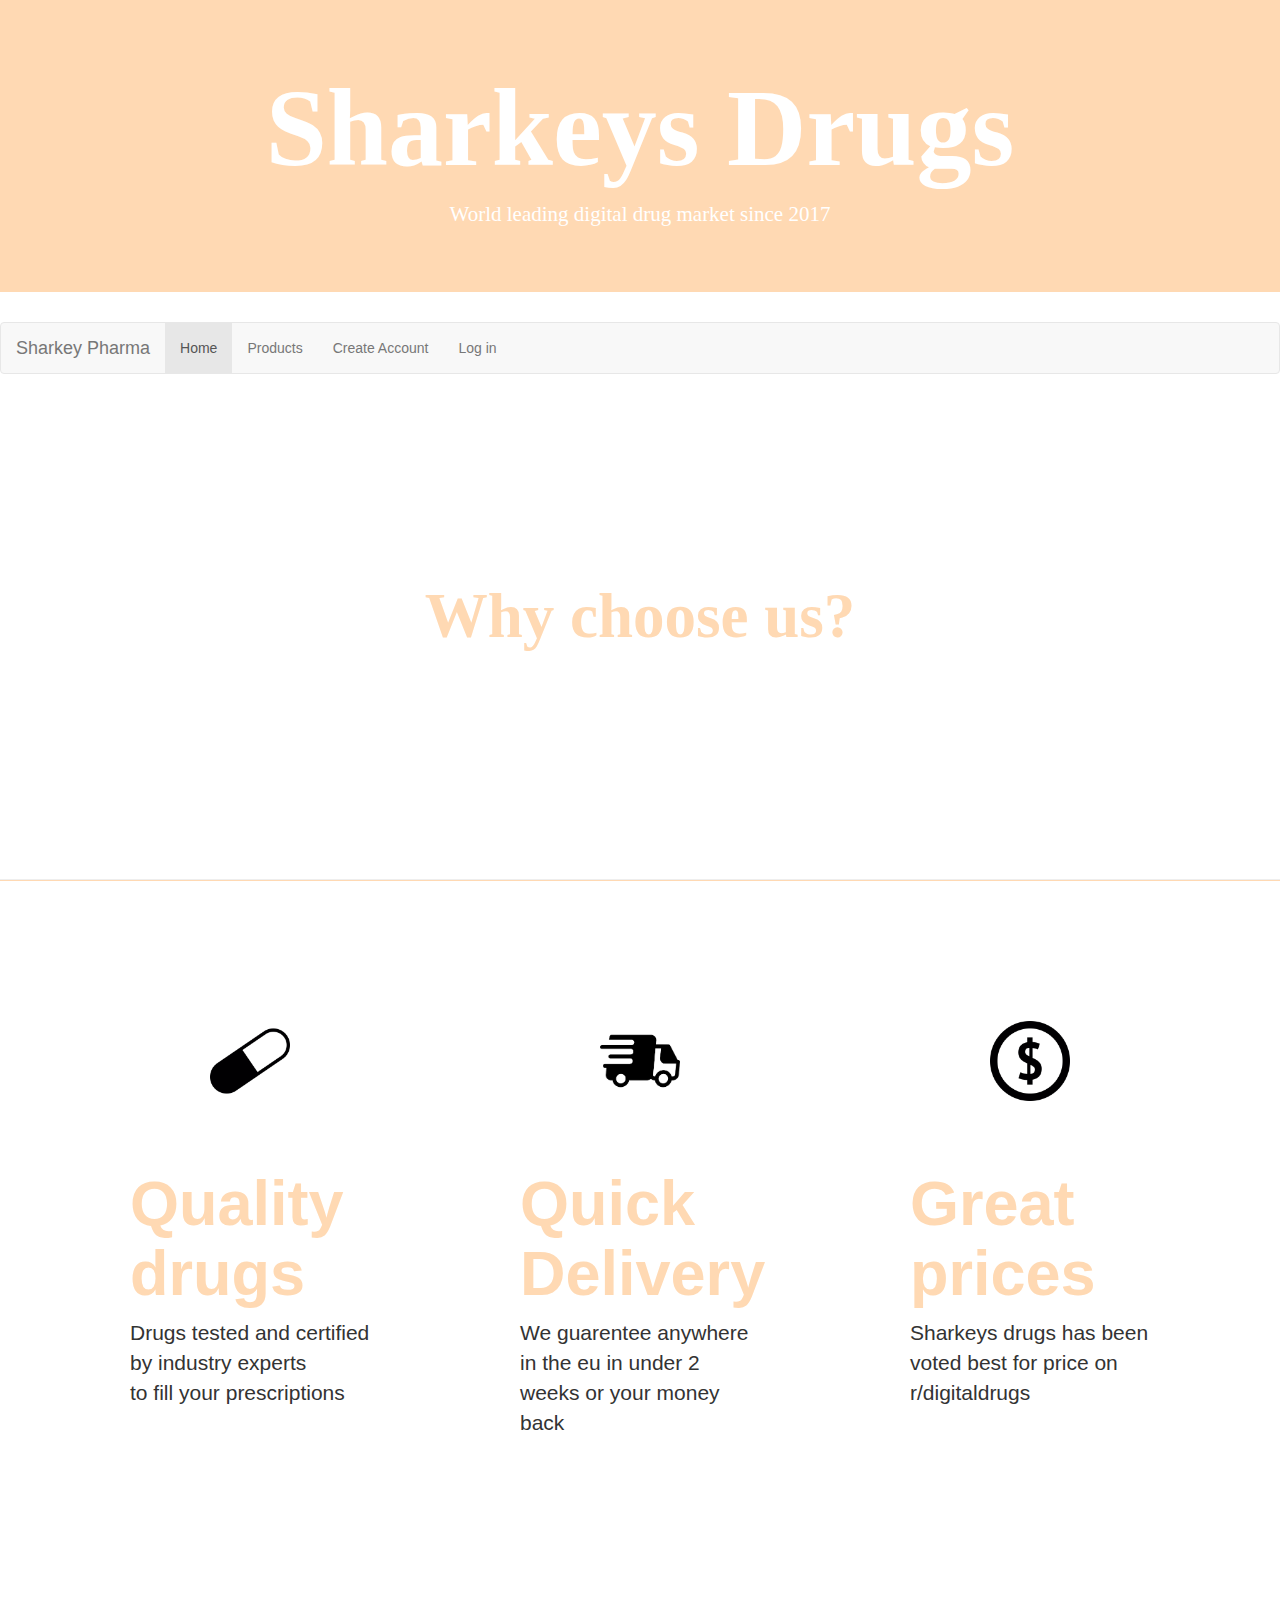
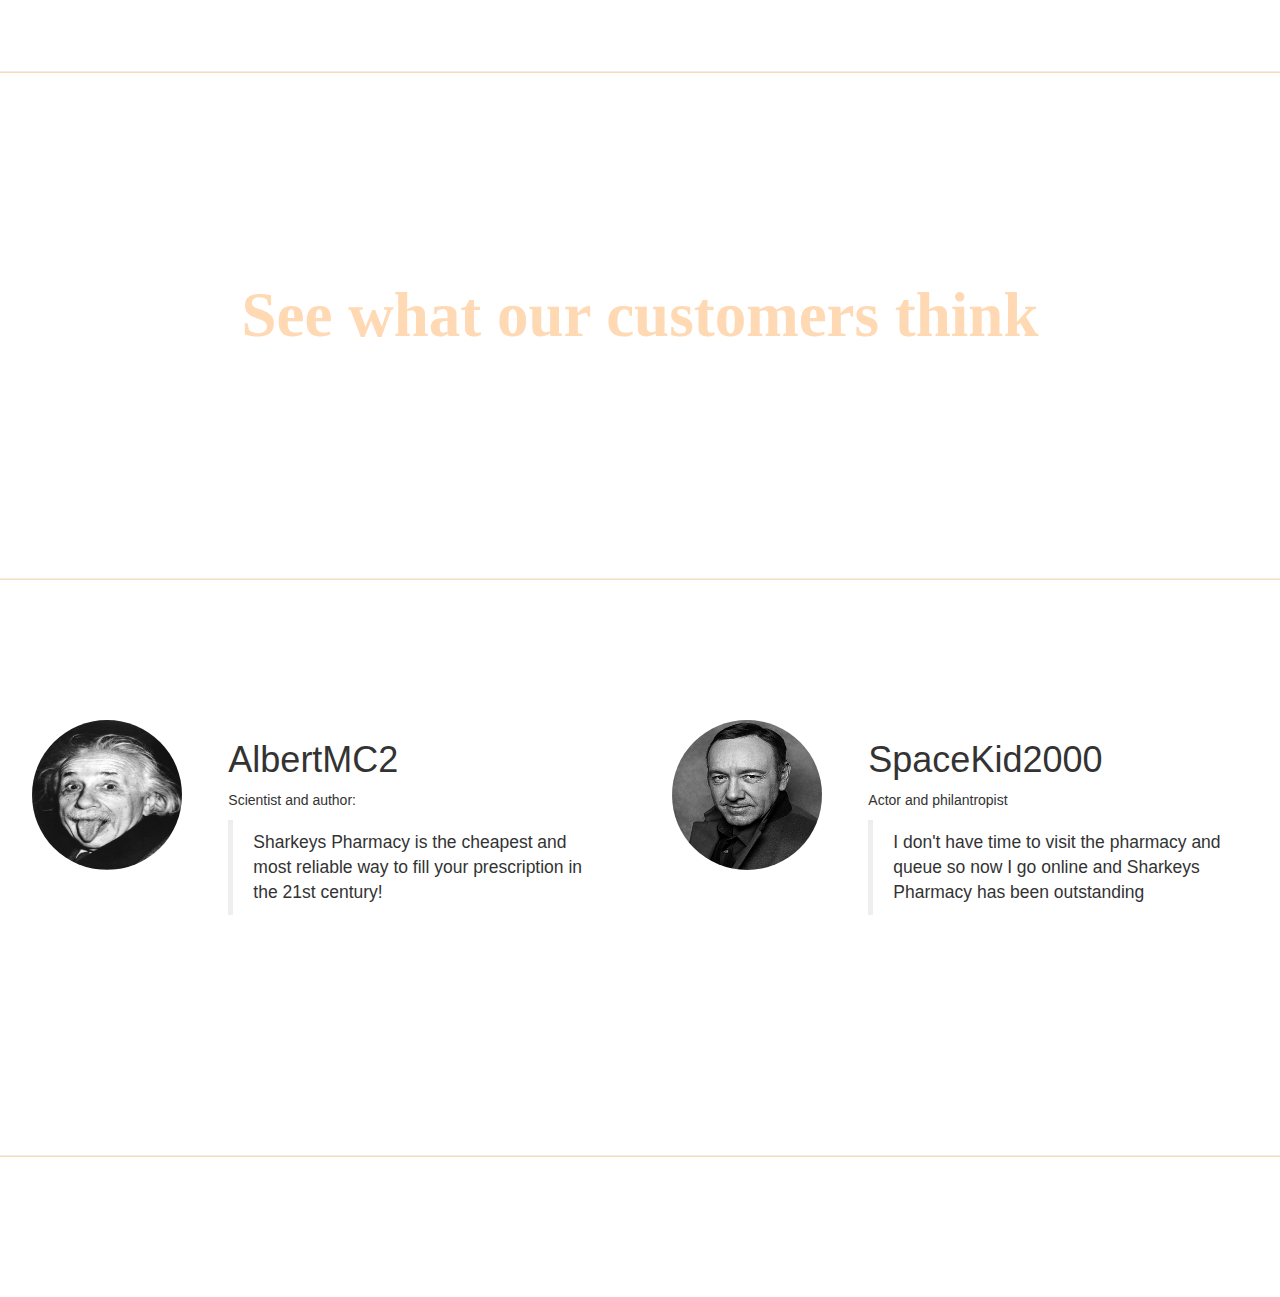
<file: index.html>
<!DOCTYPE html>
<html>
  <head>
    <link rel="stylesheet" href="https://maxcdn.bootstrapcdn.com/bootstrap/3.3.7/css/bootstrap.min.css">
    <link rel="stylesheet" href="localstyles.css">
  </head>

  <body>
  <div class = "jumbotron" id= "jumbo1">
      <h1 id = "header1"><center>Sharkeys Drugs<center></h1>
      <p id= "p1">World leading digital drug market since 2017</p>
  </div>


  <nav class="navbar navbar-default">

    <div class="container-fluid">
      <div class="navbar-header">
        <a class="navbar-brand" href="#">Sharkey Pharma</a>
      </div>

      <ul class="nav navbar-nav">

        <li class="active"><a href="#">Home</a></li>
        <li><a href="products.html">Products</a></li>
        <li><a href="createaccount.html">Create Account</a></li>
        <li><a href="login.html">Log in</a></li>

      </ul>

    </div>

  </nav>

  <br></br>
  <br></br>
  <br></br>

  <div class="container-fluid">
    <div class="jumbotron" id = "subjumbo1">
      <center><h1 id="subjumboh1">Why choose us?</h1><Center>
    </div>
   </div>
 </div>

 <br></br>
 <br></br>
 <br></br>
 <hr>
 <br></br>
 <br></br>
 <br></br>


  <div class="container">
    <div class ="row">
      <div class="col-md-4">
        <center><img src="images/pillindex.png" class="img-rounded" height=80 width=80></center>
         <div class="jumbotron" id = "subjumbo2">
           <h1 id="subhead1">Quality drugs</h1>
             <p id = "subp1">Drugs tested and certified by industry experts<br>to fill your prescriptions</p>
         </div>
      </div>

      <div class="col-md-4">
        <center><img src="images/deliveryindex.png" class="img-rounded" height=80 width=80></center>
          <div class="jumbotron" id = "subjumbo2">
            <h1 id="subhead1">Quick Delivery</h1>
            <p id = "subp1">We guarentee anywhere in the eu in under 2 weeks or your money back</p>
          </div>
      </div>

      <div class="col-md-4">
        <center><img src="images/dollar.png" class="img-rounded" height=80 width=80></center>
        <div class="jumbotron" id = "subjumbo2">
          <h1 id="subhead1">Great prices</h1>
          <p id = "subp1">Sharkeys drugs has been voted best for price on r/digitaldrugs</p>
        </div>
      </div>
    </div>
  </div>

  <br></br>
  <br></br>
  <br></br>
  <hr>
  <br></br>
  <br></br>
  <br></br>

  <div class="container-fluid">
    <div class="jumbotron" id = "subjumbo1">
      <center><h1 id="subjumboh1">See what our customers think</h1><Center>
    </div>
   </div>
 </div>

 <br></br>
 <br></br>
 <br></br>
 <hr>
 <br></br>
 <br></br>
 <br></br>

 <div class="container-fluid">
   <div class ="row">
      <div class="col-md-2">
       <center><img src="images/customer1.jpg" class="img-circle" height=150 width=150></center>
      </div>

      <div class="col-md-4">
        <h1>AlbertMC2</h1>
        <p>Scientist and author:</p>
        <blockquote>
          <p>Sharkeys Pharmacy is the cheapest and most reliable way to fill your prescription in the 21st century!</p>
        </blockquote>
      </div>

      <div class="col-md-2">
       <center><img src="images/customer2.jpg" class="img-circle" height=150 width=150></center>
      </div>

      <div class="col-md-4">
        <h1>SpaceKid2000</h1>
        <p>Actor and philantropist</p>
        <blockquote>
          <p>I don't have time to visit the pharmacy and queue so now I go online and Sharkeys Pharmacy has been outstanding</p>
        </blockquote>
      </div>

    </div>
  </div>

  <br></br>
  <br></br>




  <br></br>
  <br></br>
  <br></br>
  <hr>
  <br></br>
  <br></br>
  <br></br>



  <body>
<html>
</file>
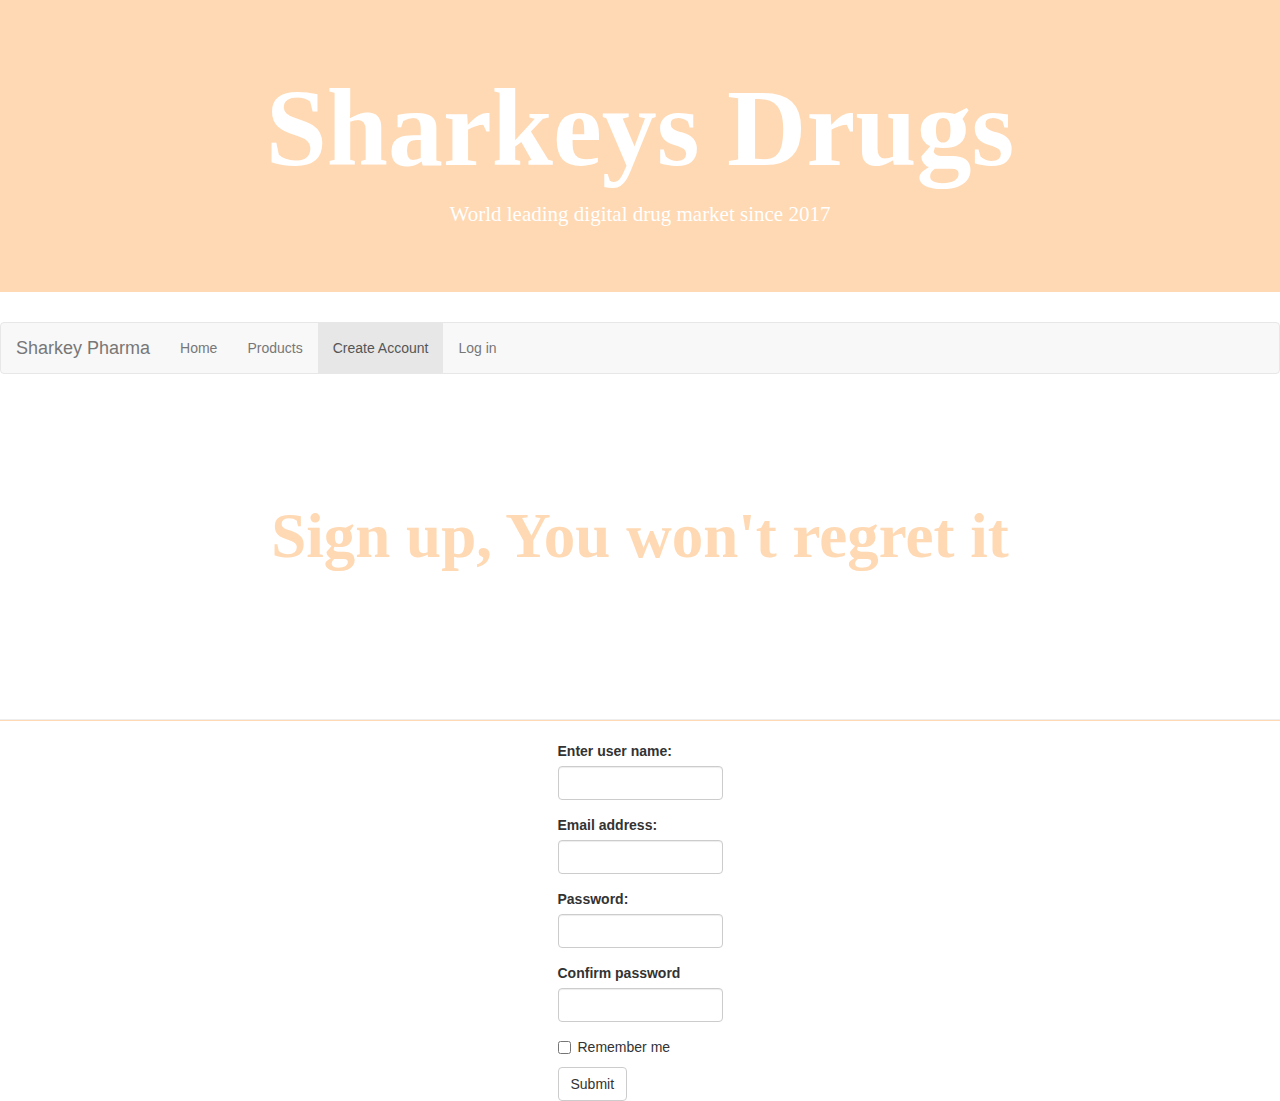
<file: createaccount.html>
<!DOCTYPE html>
<html>
  <head>
    <link rel="stylesheet" href="https://maxcdn.bootstrapcdn.com/bootstrap/3.3.7/css/bootstrap.min.css">
    <link rel="stylesheet" href="localstyles.css">
  </head>

  <body>
  <div class = "jumbotron" id= "jumbo1">
      <h1 id = "header1"><center>Sharkeys Drugs<center></h1>
      <p id= "p1">World leading digital drug market since 2017</p>
  </div>


  <nav class="navbar navbar-default">

    <div class="container-fluid">
      <div class="navbar-header">
        <a class="navbar-brand" href="#">Sharkey Pharma</a>
      </div>

      <ul class="nav navbar-nav">

        <li><a href="index.html">Home</a></li>
        <li><a href="products.html">Products</a></li>
        <li class="active"><a href="#">Create Account</a></li>
        <li><a href="login.html">Log in</a></li>

      </ul>

    </div>

  </nav>

  <br></br>

  <div class="container-fluid">
    <div class="jumbotron" id = "subjumbo1">
      <center><h1 id="subjumboh1">Sign up, You won't regret it</h1><Center>
    </div>
   </div>
 </div>

 <br></br>
 <hr>

 <div class="container">
   <div class="row">
     <div class ="col-md-5">
     </div>

     <div class ="col-md-2">
      <form>
       <div class="form-group">
         <label for="username">Enter user name:</label>
         <input type="text" class="form-control" id="uname">
       </div>
       <div class="form-group">
         <label for="email">Email address:</label>
         <input type="email" class="form-control" id="email">
       </div>
       <div class="form-group">
         <label for="pwd">Password:</label>
         <input type="password" class="form-control" id="pwd">
       </div>
       <div class="form-group">
         <label for="pwd1">Confirm password</label>
         <input type="password" class="form-control" id="pwd1">
       </div>
       <div class="checkbox">
         <label><input type="checkbox"> Remember me</label>
       </div>
       <button type="submit" class="btn btn-default">Submit</button>
      </form>
     </div>

     <div class ="col-md-5">
     </div>

   </div>
 </div>
</file>
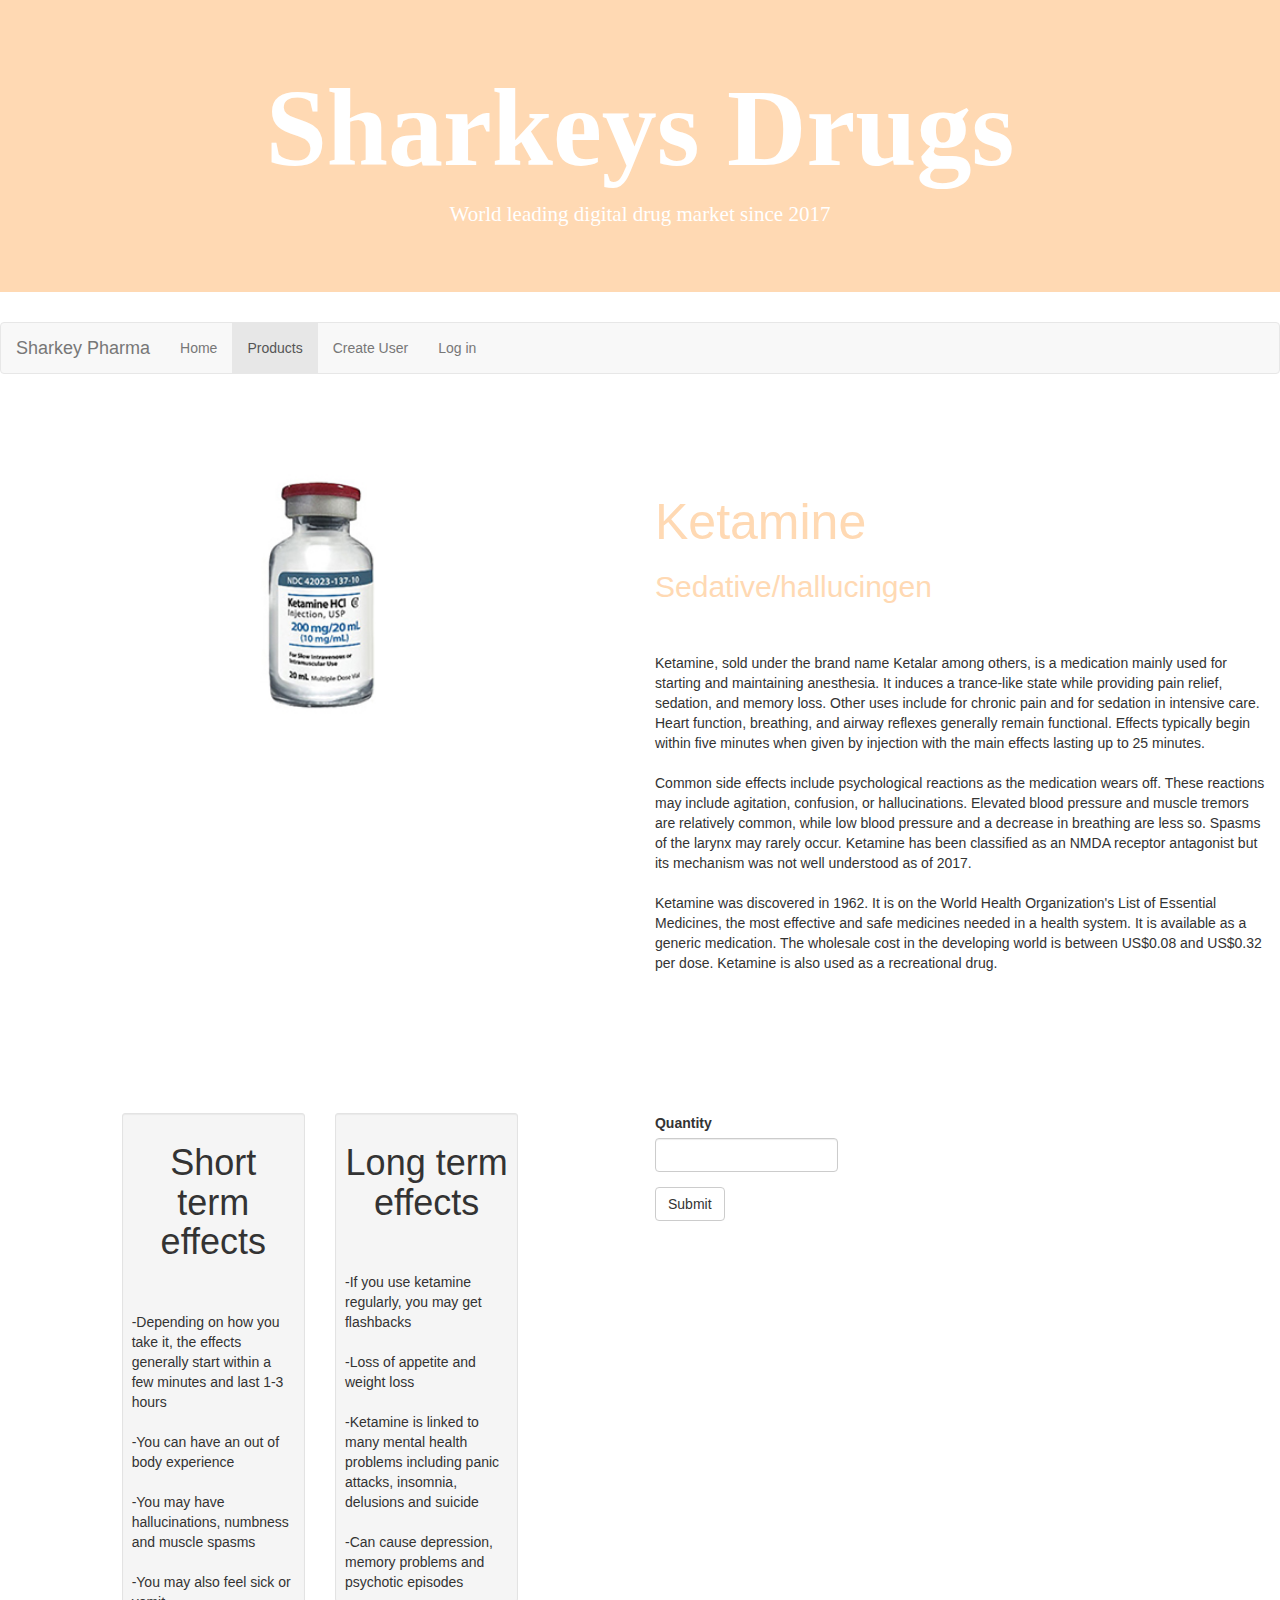
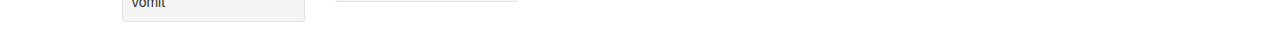
<file: ketamine.html>
<!DOCTYPE html>
<html>
  <head>
    <link rel="stylesheet" href="https://maxcdn.bootstrapcdn.com/bootstrap/3.3.7/css/bootstrap.min.css">
    <link rel="stylesheet" href="localstyles.css">
  </head>

  <body>
  <div class = "jumbotron" id= "jumbo1">
      <h1 id = "header1"><center>Sharkeys Drugs<center></h1>
      <p id= "p1">World leading digital drug market since 2017</p>
  </div>


  <nav class="navbar navbar-default">

    <div class="container-fluid">
      <div class="navbar-header">
        <a class="navbar-brand" href="#">Sharkey Pharma</a>
      </div>

      <ul class="nav navbar-nav">

        <li><a href="index.html">Home</a></li>
        <li class ="active"><a href="products.html">Products</a></li>
        <li><a href="#">Create User</a></li>
        <li><a href="#">Log in</a></li>

      </ul>
    </div>
  </nav>

<br></br>
<br></br>

 <div class="container-fluid">
   <div class ="row">
     <div class="col-md-6">
       <center><img src="images/Ketamine.jpg" class="img-rounded" height=80% width=40%></center>
      </div>
      <div class = "col-md-1">
      </div>
      <div class="col-md-6">
        <div>
          <h1 id = "drugheadname">Ketamine<h1>
          <h2 id ="drugheadsubname">Sedative/hallucingen</h2>
        </div>
        <br></br>
        <description>
          Ketamine, sold under the brand name Ketalar among others, is a medication mainly used for starting and maintaining anesthesia.
          It induces a trance-like state while providing pain relief, sedation, and memory loss. Other uses include for chronic pain and for sedation in intensive care.
          Heart function, breathing, and airway reflexes generally remain functional.
          Effects typically begin within five minutes when given by injection with the main effects lasting up to 25 minutes.
          <br>
          <br>

          Common side effects include psychological reactions as the medication wears off.
          These reactions may include agitation, confusion, or hallucinations.
          Elevated blood pressure and muscle tremors are relatively common, while low blood pressure and a decrease in breathing are less so.
          Spasms of the larynx may rarely occur.
          Ketamine has been classified as an NMDA receptor antagonist but its mechanism was not well understood as of 2017.
          <br>
          <br>

          Ketamine was discovered in 1962. It is on the World Health Organization's List of Essential Medicines, the most effective and safe medicines needed in a health system.
          It is available as a generic medication. The wholesale cost in the developing world is between US$0.08 and US$0.32 per dose. Ketamine is also used as a recreational drug.
        <description>
          <br></br>
          <br></br>

      </div>
    </div>
    <br></br>
    <br></br>
    <div class ="row">
      <div class ="col-md-1">
      </div>
      <div class = "col-md-2">
        <div class="well well-sm">
          <center><h1>Short term effects</h1></center>
          <br></br>
          <pa>-Depending on how you take it, the effects generally start within a few minutes and last 1-3 hours</pa>
					<br>
					<br>
					<pa>-You can have an out of body experience</pa>
					<br>
					<br>
					<pa>-You may have hallucinations, numbness and muscle spasms</pa>
					<br>
					<br>
					<pa>-You may also feel sick or vomit </pa>
        </div>
      </div>
      <div class = "col-md-2">
        <div class="well well-sm">
          <center><h1>Long term effects</h1></center>
          <br></br>
          <pa>-If you use ketamine regularly, you may get flashbacks</pa>
          <br>
          <br>
          <pa>-Loss of appetite and weight loss</pa>
          <br>
          <br>
          <pa>-Ketamine is linked to many mental health problems including panic attacks, insomnia, delusions and suicide</pa>
          <br>
          <br>
          <pa>-Can cause depression, memory problems and psychotic episodes</pa>
        </div>
      </div>
      <div class ="col-md-1">
      </div>

      <div class ="col-md-2">
        <form>
          <div class="form-group">
            <label for="Quantity">Quantity</label>
            <input type="text" class="form-control" id="email">
          </div>
          <button type="submit" class="btn btn-default">Submit</button>
      </form>
      </div>

      <div class ="col-md-2">
      </div>

    </div>

    </div>
</file>
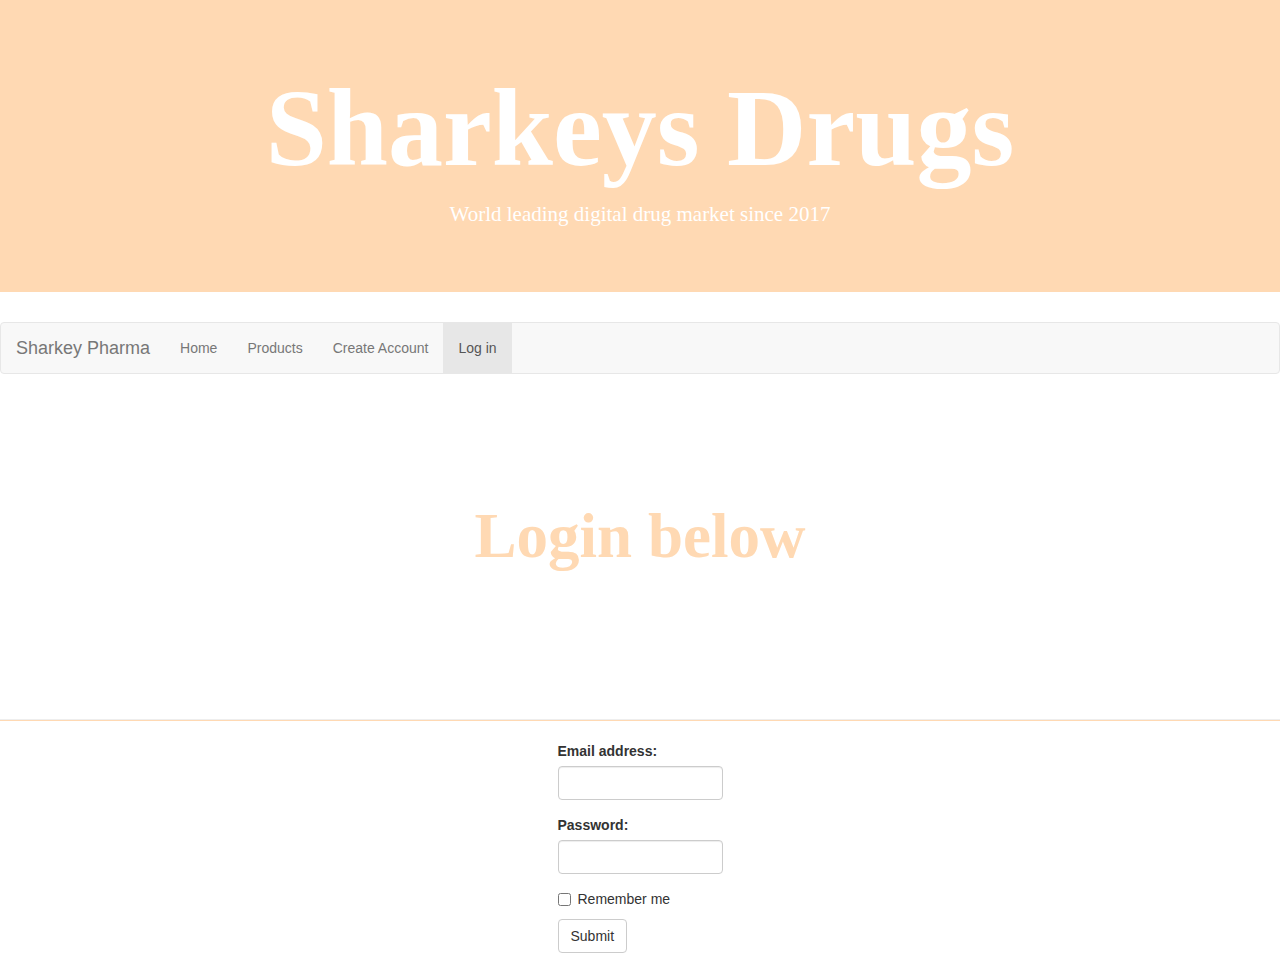
<file: login.html>
<!DOCTYPE html>
<html>
  <head>
    <link rel="stylesheet" href="https://maxcdn.bootstrapcdn.com/bootstrap/3.3.7/css/bootstrap.min.css">
    <link rel="stylesheet" href="localstyles.css">
  </head>

  <body>
  <div class = "jumbotron" id= "jumbo1">
      <h1 id = "header1"><center>Sharkeys Drugs<center></h1>
      <p id= "p1">World leading digital drug market since 2017</p>
  </div>


  <nav class="navbar navbar-default">

    <div class="container-fluid">
      <div class="navbar-header">
        <a class="navbar-brand" href="#">Sharkey Pharma</a>
      </div>

      <ul class="nav navbar-nav">

        <li><a href="index.html">Home</a></li>
        <li><a href="products.html">Products</a></li>
        <li><a href="createaccount.html">Create Account</a></li>
        <li class="active"><a href="#">Log in</a></li>

      </ul>

    </div>

  </nav>

  <br></br>

  <div class="container-fluid">
    <div class="jumbotron" id = "subjumbo1">
      <center><h1 id="subjumboh1">Login below</h1><Center>
    </div>
   </div>
 </div>

 <br></br>
 <hr>

 <div class="container">
   <div class="row">
     <div class ="col-md-5">
     </div>

     <div class ="col-md-2">
      <form>
       <div class="form-group">
         <label for="email">Email address:</label>
         <input type="email" class="form-control" id="email">
       </div>
       <div class="form-group">
         <label for="pwd">Password:</label>
         <input type="password" class="form-control" id="pwd">
       </div>
       <div class="checkbox">
         <label><input type="checkbox"> Remember me</label>
       </div>
       <button type="submit" class="btn btn-default">Submit</button>
      </form>
     </div>

     <div class ="col-md-5">
     </div>

   </div>
 </div>
</file>
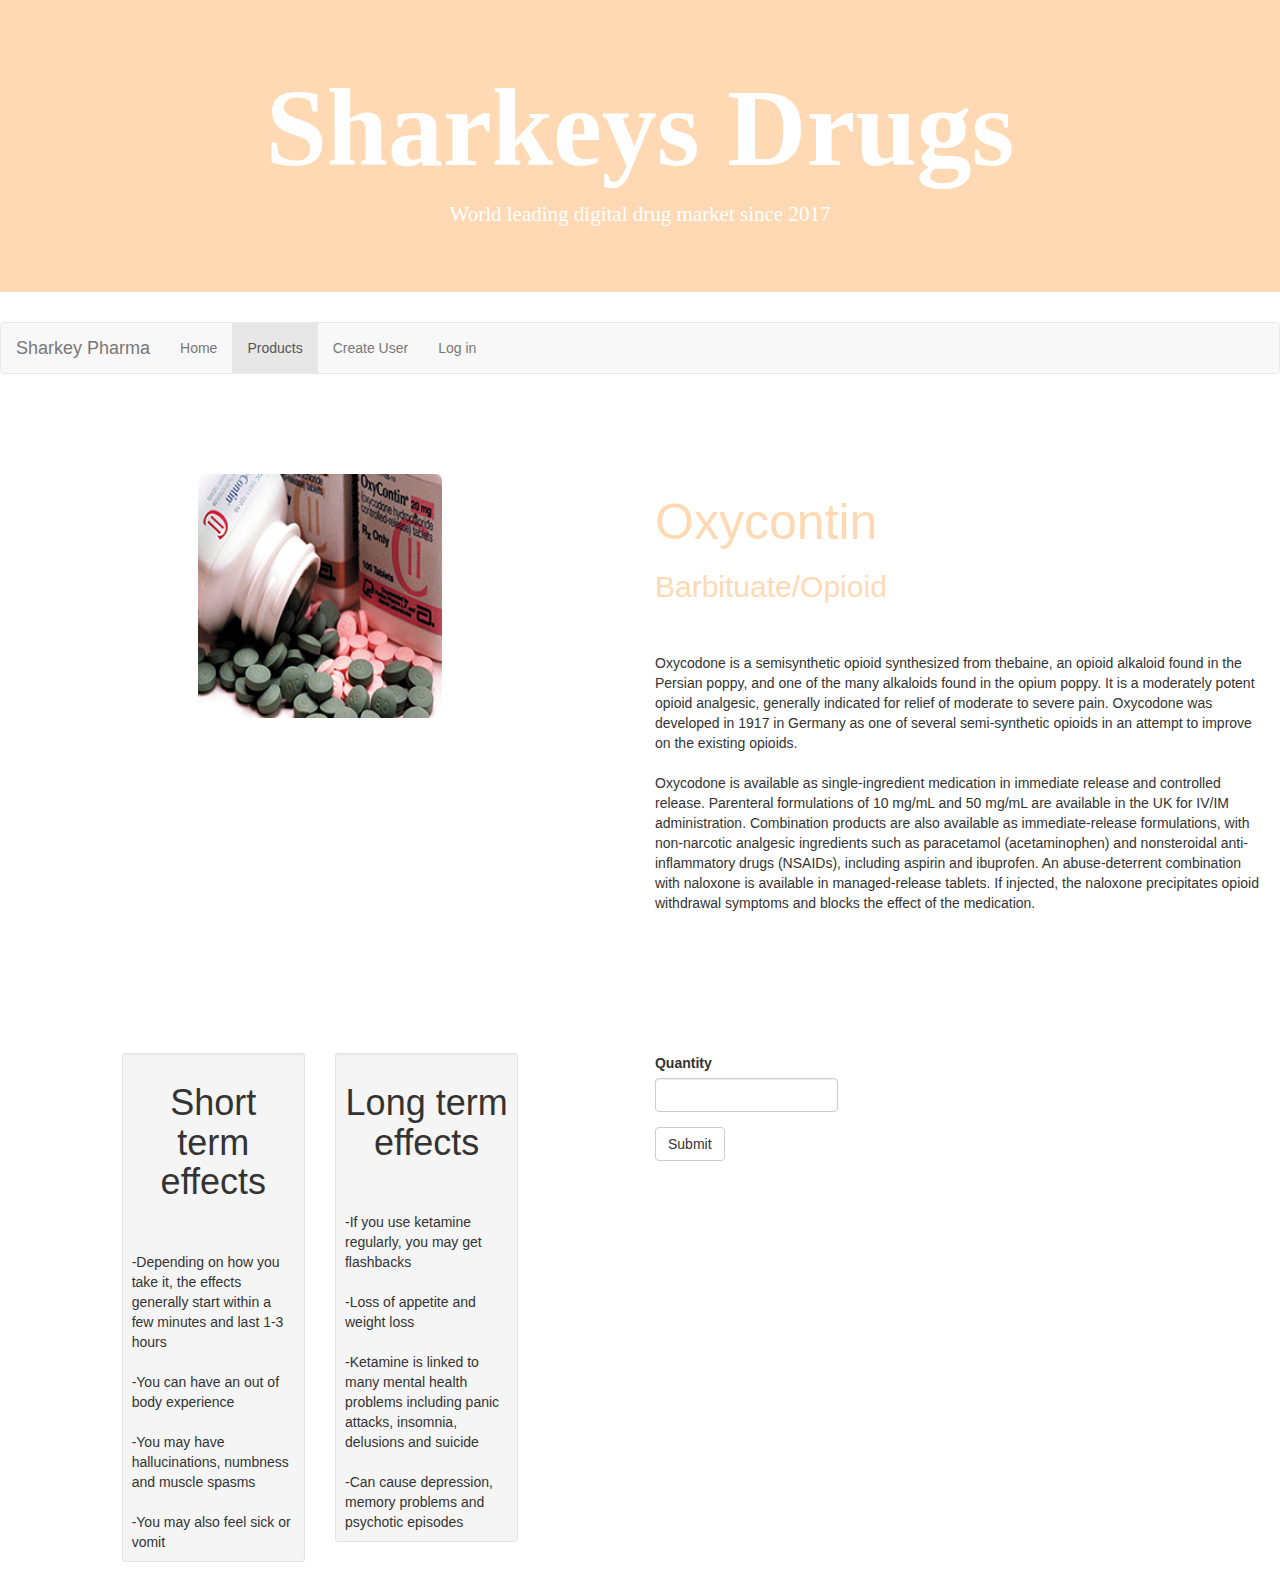
<file: oxycontin.html>
<!DOCTYPE html>
<html>
  <head>
    <link rel="stylesheet" href="https://maxcdn.bootstrapcdn.com/bootstrap/3.3.7/css/bootstrap.min.css">
    <link rel="stylesheet" href="localstyles.css">
  </head>

  <body>
  <div class = "jumbotron" id= "jumbo1">
      <h1 id = "header1"><center>Sharkeys Drugs<center></h1>
      <p id= "p1">World leading digital drug market since 2017</p>
  </div>


  <nav class="navbar navbar-default">

    <div class="container-fluid">
      <div class="navbar-header">
        <a class="navbar-brand" href="#">Sharkey Pharma</a>
      </div>

      <ul class="nav navbar-nav">

        <li><a href="index.html">Home</a></li>
        <li class ="active"><a href="products.html">Products</a></li>
        <li><a href="#">Create User</a></li>
        <li><a href="#">Log in</a></li>

      </ul>
    </div>
  </nav>

<br></br>
<br></br>

 <div class="container-fluid">
   <div class ="row">
     <div class="col-md-6">
       <center><img src="images/Oxycontin.jpg" class="img-rounded" height=80% width=40%></center>
      </div>
      <div class = "col-md-1">
      </div>
      <div class="col-md-6">
        <div>
          <h1 id = "drugheadname">Oxycontin<h1>
          <h2 id ="drugheadsubname">Barbituate/Opioid</h2>
        </div>
        <br></br>
        <description>
          Oxycodone is a semisynthetic opioid synthesized from thebaine, an opioid alkaloid found in the Persian poppy, and one of the many alkaloids found in the opium poppy. It is a moderately potent opioid analgesic, generally indicated for relief of moderate to severe pain. Oxycodone was developed in 1917 in Germany as one of several semi-synthetic opioids in an attempt to improve on the existing opioids.
  				<br>
  				<br>
  				Oxycodone is available as single-ingredient medication in immediate release and controlled release. Parenteral formulations of 10 mg/mL and 50 mg/mL are available in the UK for IV/IM administration. Combination products are also available as immediate-release formulations, with non-narcotic analgesic ingredients such as paracetamol (acetaminophen) and nonsteroidal anti-inflammatory drugs (NSAIDs), including aspirin and ibuprofen. An abuse-deterrent combination with naloxone is available in managed-release tablets. If injected, the naloxone precipitates opioid withdrawal symptoms and blocks the effect of the medication.
        <description>
          <br></br>
          <br></br>

      </div>
    </div>
    <br></br>
    <br></br>
    <div class ="row">
      <div class ="col-md-1">
      </div>
      <div class = "col-md-2">
        <div class="well well-sm">
          <center><h1>Short term effects</h1></center>
          <br></br>
          <pa>-Depending on how you take it, the effects generally start within a few minutes and last 1-3 hours</pa>
					<br>
					<br>
					<pa>-You can have an out of body experience</pa>
					<br>
					<br>
					<pa>-You may have hallucinations, numbness and muscle spasms</pa>
					<br>
					<br>
					<pa>-You may also feel sick or vomit </pa>
        </div>
      </div>
      <div class = "col-md-2">
        <div class="well well-sm">
          <center><h1>Long term effects</h1></center>
          <br></br>
          <pa>-If you use ketamine regularly, you may get flashbacks</pa>
          <br>
          <br>
          <pa>-Loss of appetite and weight loss</pa>
          <br>
          <br>
          <pa>-Ketamine is linked to many mental health problems including panic attacks, insomnia, delusions and suicide</pa>
          <br>
          <br>
          <pa>-Can cause depression, memory problems and psychotic episodes</pa>
        </div>
      </div>
      <div class ="col-md-1">
      </div>

      <div class ="col-md-2">
        <form>
          <div class="form-group">
            <label for="Quantity">Quantity</label>
            <input type="text" class="form-control" id="email">
          </div>
          <button type="submit" class="btn btn-default">Submit</button>
      </form>
      </div>

      <div class ="col-md-2">
      </div>

    </div>

    </div>
</file>
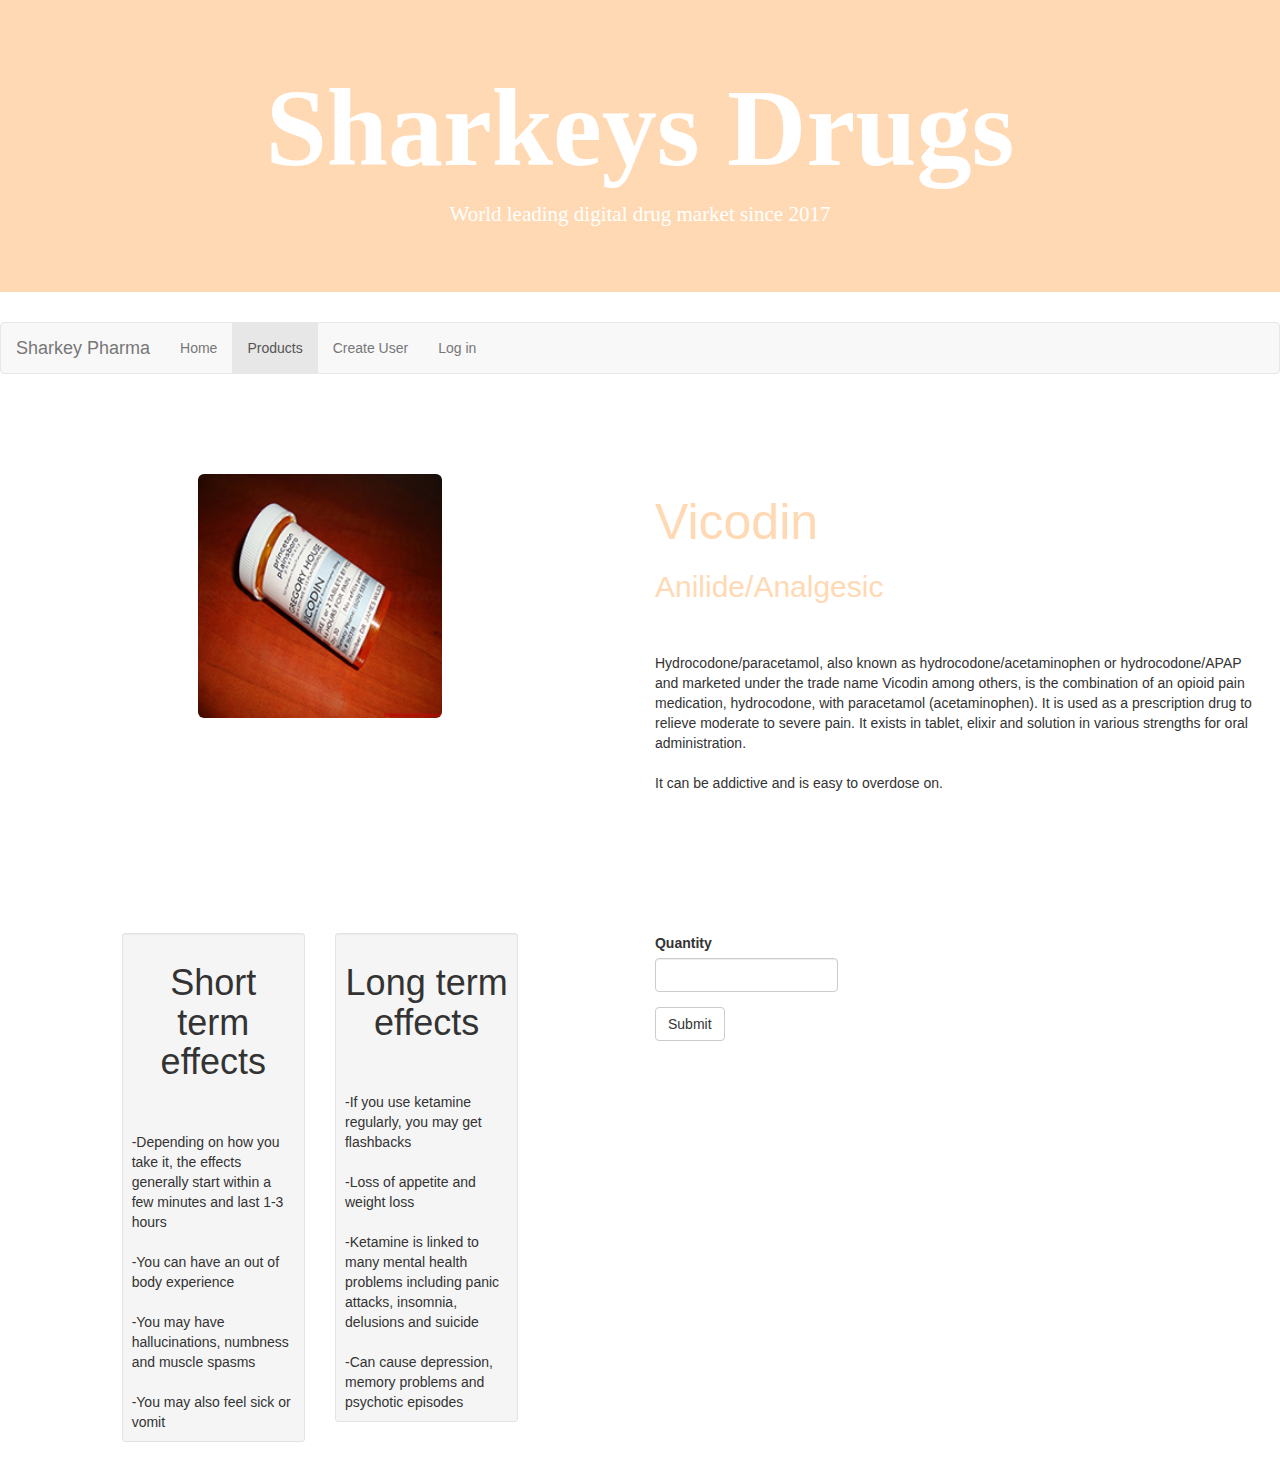
<file: vicodin.html>
<!DOCTYPE html>
<html>
  <head>
    <link rel="stylesheet" href="https://maxcdn.bootstrapcdn.com/bootstrap/3.3.7/css/bootstrap.min.css">
    <link rel="stylesheet" href="localstyles.css">
  </head>

  <body>
  <div class = "jumbotron" id= "jumbo1">
      <h1 id = "header1"><center>Sharkeys Drugs<center></h1>
      <p id= "p1">World leading digital drug market since 2017</p>
  </div>


  <nav class="navbar navbar-default">

    <div class="container-fluid">
      <div class="navbar-header">
        <a class="navbar-brand" href="#">Sharkey Pharma</a>
      </div>

      <ul class="nav navbar-nav">

        <li><a href="index.html">Home</a></li>
        <li class ="active"><a href="products.html">Products</a></li>
        <li><a href="#">Create User</a></li>
        <li><a href="#">Log in</a></li>

      </ul>
    </div>
  </nav>

<br></br>
<br></br>

 <div class="container-fluid">
   <div class ="row">
     <div class="col-md-6">
       <center><img src="images/Vicodin.jpg" class="img-rounded" height=80% width=40%></center>
      </div>
      <div class = "col-md-1">
      </div>
      <div class="col-md-6">
        <div>
          <h1 id = "drugheadname">Vicodin<h1>
          <h2 id ="drugheadsubname">Anilide/Analgesic</h2>
        </div>
        <br></br>
        <description>
          Hydrocodone/paracetamol, also known as hydrocodone/acetaminophen or hydrocodone/APAP and marketed under the trade name Vicodin among others, is the combination of an opioid pain medication, hydrocodone, with paracetamol (acetaminophen). It is used as a prescription drug to relieve moderate to severe pain. It exists in tablet, elixir and solution in various strengths for oral administration.
  				<br>
  				<br>
  				It can be addictive and is easy to overdose on.
        <description>
          <br></br>
          <br></br>

      </div>
    </div>
    <br></br>
    <br></br>
    <div class ="row">
      <div class ="col-md-1">
      </div>
      <div class = "col-md-2">
        <div class="well well-sm">
          <center><h1>Short term effects</h1></center>
          <br></br>
          <pa>-Depending on how you take it, the effects generally start within a few minutes and last 1-3 hours</pa>
					<br>
					<br>
					<pa>-You can have an out of body experience</pa>
					<br>
					<br>
					<pa>-You may have hallucinations, numbness and muscle spasms</pa>
					<br>
					<br>
					<pa>-You may also feel sick or vomit </pa>
        </div>
      </div>
      <div class = "col-md-2">
        <div class="well well-sm">
          <center><h1>Long term effects</h1></center>
          <br></br>
          <pa>-If you use ketamine regularly, you may get flashbacks</pa>
          <br>
          <br>
          <pa>-Loss of appetite and weight loss</pa>
          <br>
          <br>
          <pa>-Ketamine is linked to many mental health problems including panic attacks, insomnia, delusions and suicide</pa>
          <br>
          <br>
          <pa>-Can cause depression, memory problems and psychotic episodes</pa>
        </div>
      </div>
      <div class ="col-md-1">
      </div>

      <div class ="col-md-2">
        <form>
          <div class="form-group">
            <label for="Quantity">Quantity</label>
            <input type="text" class="form-control" id="email">
          </div>
          <button type="submit" class="btn btn-default">Submit</button>
      </form>
      </div>

      <div class ="col-md-2">
      </div>

    </div>

    </div>
</file>
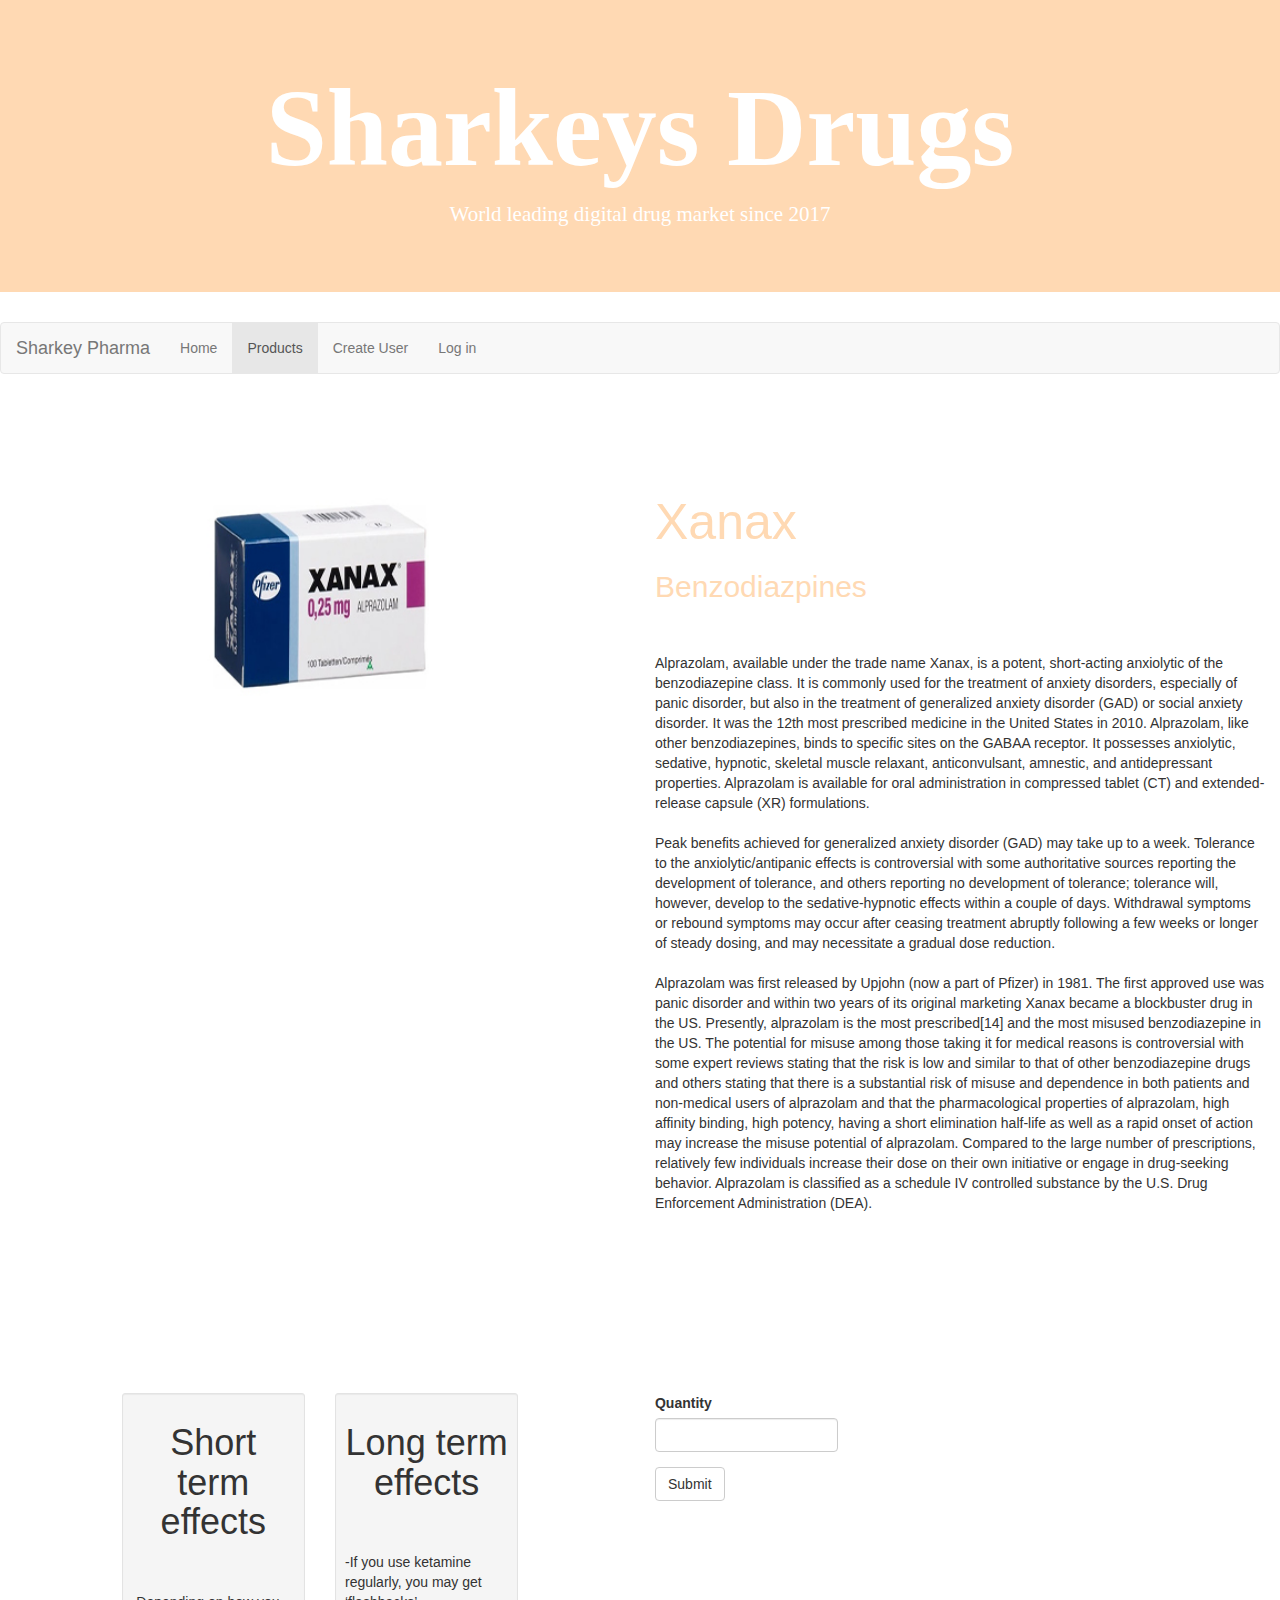
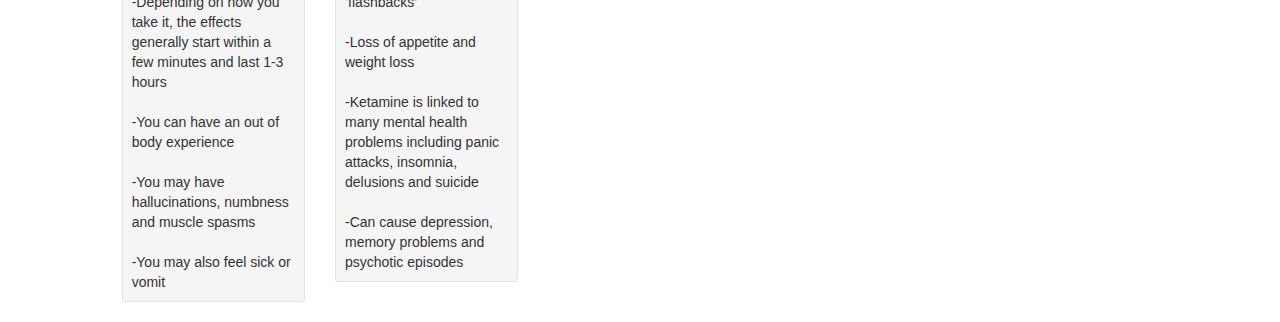
<file: xanax.html>
<!DOCTYPE html>
<html>
  <head>
    <link rel="stylesheet" href="https://maxcdn.bootstrapcdn.com/bootstrap/3.3.7/css/bootstrap.min.css">
    <link rel="stylesheet" href="localstyles.css">
  </head>

  <body>
  <div class = "jumbotron" id= "jumbo1">
      <h1 id = "header1"><center>Sharkeys Drugs<center></h1>
      <p id= "p1">World leading digital drug market since 2017</p>
  </div>


  <nav class="navbar navbar-default">

    <div class="container-fluid">
      <div class="navbar-header">
        <a class="navbar-brand" href="#">Sharkey Pharma</a>
      </div>

      <ul class="nav navbar-nav">

        <li><a href="index.html">Home</a></li>
        <li class ="active"><a href="products.html">Products</a></li>
        <li><a href="#">Create User</a></li>
        <li><a href="#">Log in</a></li>

      </ul>
    </div>
  </nav>

<br></br>
<br></br>

 <div class="container-fluid">
   <div class ="row">
     <div class="col-md-6">
       <center><img src="images/Xanny.jpg" class="img-rounded" height=80% width=40%></center>
      </div>
      <div class = "col-md-1">
      </div>
      <div class="col-md-6">
        <div>
          <h1 id = "drugheadname">Xanax<h1>
          <h2 id ="drugheadsubname">Benzodiazpines</h2>
        </div>
        <br></br>
        <description>
          Alprazolam, available under the trade name Xanax, is a potent, short-acting anxiolytic of the benzodiazepine class. It is commonly used for the treatment of anxiety disorders, especially of panic disorder, but also in the treatment of generalized anxiety disorder (GAD) or social anxiety disorder. It was the 12th most prescribed medicine in the United States in 2010. Alprazolam, like other benzodiazepines, binds to specific sites on the GABAA receptor. It possesses anxiolytic, sedative, hypnotic, skeletal muscle relaxant, anticonvulsant, amnestic, and antidepressant properties. Alprazolam is available for oral administration in compressed tablet (CT) and extended-release capsule (XR) formulations.
  				<br>
  				<br>
  				Peak benefits achieved for generalized anxiety disorder (GAD) may take up to a week. Tolerance to the anxiolytic/antipanic effects is controversial with some authoritative sources reporting the development of tolerance, and others reporting no development of tolerance; tolerance will, however, develop to the sedative-hypnotic effects within a couple of days. Withdrawal symptoms or rebound symptoms may occur after ceasing treatment abruptly following a few weeks or longer of steady dosing, and may necessitate a gradual dose reduction.
  				<br>
  				<br>
  				Alprazolam was first released by Upjohn (now a part of Pfizer) in 1981. The first approved use was panic disorder and within two years of its original marketing Xanax became a blockbuster drug in the US. Presently, alprazolam is the most prescribed[14] and the most misused benzodiazepine in the US. The potential for misuse among those taking it for medical reasons is controversial with some expert reviews stating that the risk is low and similar to that of other benzodiazepine drugs and others stating that there is a substantial risk of misuse and dependence in both patients and non-medical users of alprazolam and that the pharmacological properties of alprazolam, high affinity binding, high potency, having a short elimination half-life as well as a rapid onset of action may increase the misuse potential of alprazolam. Compared to the large number of prescriptions, relatively few individuals increase their dose on their own initiative or engage in drug-seeking behavior. Alprazolam is classified as a schedule IV controlled substance by the U.S. Drug Enforcement Administration (DEA).
  				<br>
  				<br>
        <description>
          <br></br>
          <br></br>

      </div>
    </div>
    <br></br>
    <br></br>
    <div class ="row">
      <div class ="col-md-1">
      </div>
      <div class = "col-md-2">
        <div class="well well-sm">
          <center><h1>Short term effects</h1></center>
          <br></br>
          <pa>-Depending on how you take it, the effects generally start within a few minutes and last 1-3 hours</pa>
					<br>
					<br>
					<pa>-You can have an out of body experience</pa>
					<br>
					<br>
					<pa>-You may have hallucinations, numbness and muscle spasms</pa>
					<br>
					<br>
					<pa>-You may also feel sick or vomit </pa>
        </div>
      </div>
      <div class = "col-md-2">
        <div class="well well-sm">
          <center><h1>Long term effects</h1></center>
          <br></br>
          <pa>-If you use ketamine regularly, you may get ‘flashbacks’</pa>
					<br>
					<br>
					<pa>-Loss of appetite and weight loss</pa>
					<br>
					<br>
					<pa>-Ketamine is linked to many mental health problems including panic attacks, insomnia, delusions and suicide</pa>
					<br>
					<br>
					<pa>-Can cause depression, memory problems and psychotic episodes</pa>
        </div>
      </div>
      <div class ="col-md-1">
      </div>

      <div class ="col-md-2">
        <form>
          <div class="form-group">
            <label for="Quantity">Quantity</label>
            <input type="text" class="form-control" id="email">
          </div>
          <button type="submit" class="btn btn-default">Submit</button>
      </form>
      </div>

      <div class ="col-md-2">
      </div>

    </div>

    </div>
</file>
<file: localstyles.css>
#jumbo1
{
  background-color: #ffd9b3;
  background-repeat: no-repeat;
  height:100%;
  width:100%;
}
#subjumbo1
{
  background-color:white;
  height:100%;
  width:100%;
}
#subjumbo2
{
  background-color: white;
  height:100%;
  width:100%;
}
#header1
{
  font-size: 110px;
  font-family: Lucida Console;
  font-weight: bold;
  color: white;
}
#subjumboh1
{
  font-weight: bold;
  font-family: lucida console;
  color: #ffd9b3;

}
#productsubhead1
{
  text-align: left;
  font-weight: bold;
  color:#ffd9b3;
  font-size: 45px;
}
#productsubp1
{

  font-size: 20px;
}
#productssubjumboh1
{
  font-weight: bold;
  font-size: 60px;
  font-family: lucida console;
  color: #ffd9b3;

}
#subhead1
{
  text-align: left;
  font-weight: bold;
  color:#ffd9b3;
}
#drugheadname
{
  background-color: white;
  font-size: 50px;
  color: #ffd9b3;

}
#drugheadsubname
{
  background-color: white;
  font-size: 30px;
  color: #ffd9b3;
}
#p1
{
  text-align: center;
  font-family: Lucida Console;
  color: white;
}
hr
{
    background-color: #ffd9b3 !important;
    color: #ffd9b3 !important;
    height: 1px !important;
    width: 100% !important;
}
#productbtn
{
  float: center;
}




.navbar.navbar-default .navbar-brand:hover,
.navbar.navbar-default .navbar-brand:focus
{
  color: #ffd9b3;
}
</file>
